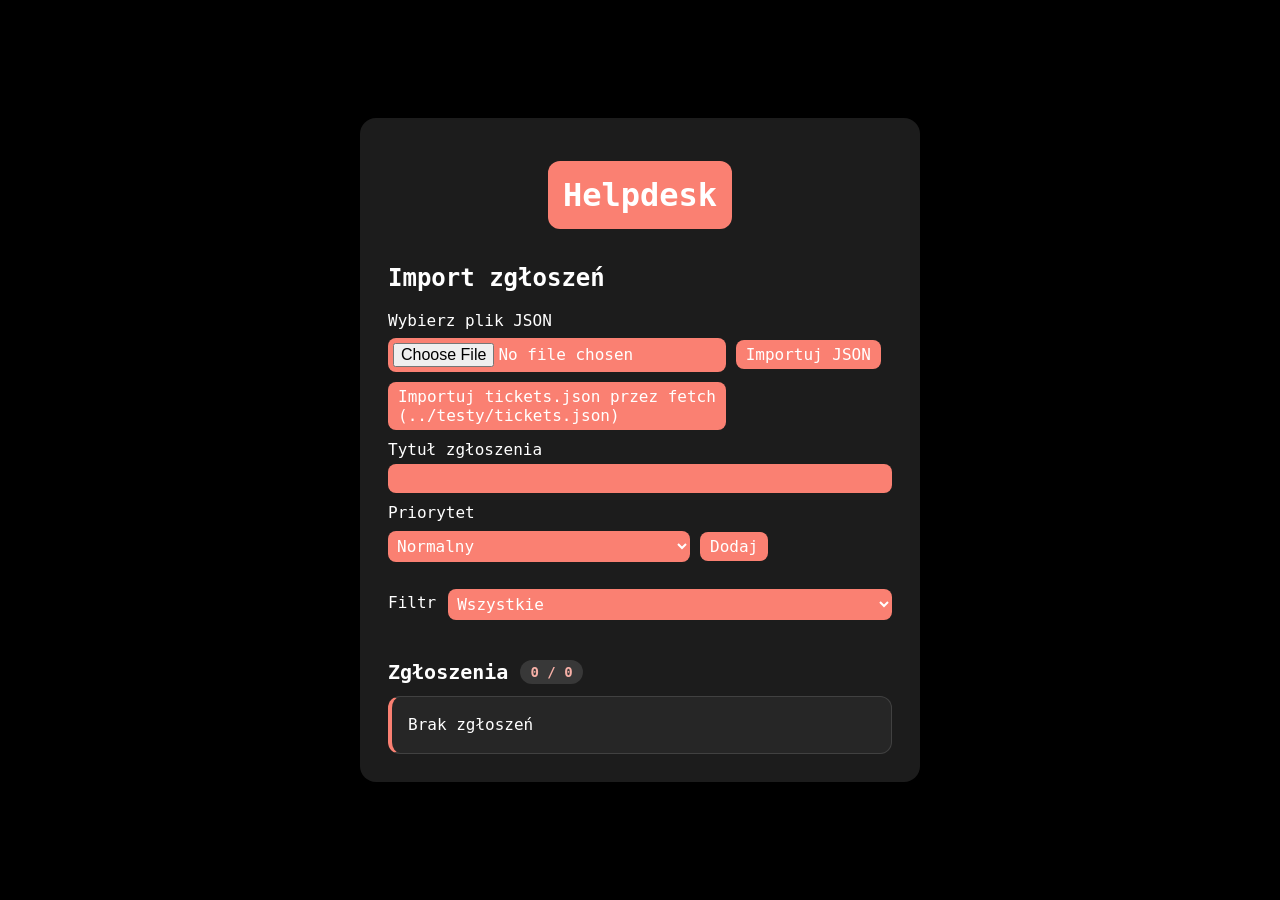
<file: src/index.html>
<!doctype html>
<html lang="pl">
  <head>
    <meta charset="UTF-8" />
    <meta name="viewport" content="width=device-width, initial-scale=1.0" />
    <title>Helpdesk | O. H | D. Z | F. J</title>
    <link rel="stylesheet" href="style.css" />
  </head>
  <body>
    <div class="app">
      <h1>Helpdesk</h1>

      <section class="import-section">
        <h2>Import zgłoszeń</h2>

        <label for="json-file">Wybierz plik JSON</label>
        <input type="file" id="json-file" accept=".json,application/json" />

        <button type="button" id="import-file">Importuj JSON</button>
        <button type="button" id="import-fetch">
          Importuj tickets.json przez fetch<br />
          (../testy/tickets.json)
        </button>
      </section>

      <form id="ticket-form">
        <label for="title">Tytuł zgłoszenia</label>
        <input id="title" name="title" maxlength="80" />

        <label for="priority">Priorytet</label>
        <select id="priority" name="priority">
          <option value="high">Wysoki</option>
          <option value="normal" selected>Normalny</option>
          <option value="low">Niski</option>
        </select>

        <button id="submit" type="submit">Dodaj</button>
      </form>

      <div class="filter-controls">
        <label for="filter">Filtr</label>
        <select id="filter">
          <option value="all">Wszystkie</option>
          <option value="new">Nowe</option>
          <option value="doing">W trakcie</option>
          <option value="done">Zakończone</option>
        </select>
      </div>

      <p id="message" role="status"></p>

      <section class="tickets-section">
        <div class="tickets-header">
          <h2 id="tickets-header">Zgłoszenia</h2>
          <p id="counter">0 / 0</p>
        </div>

        <ol id="tickets"></ol>
      </section>

      <script type="module" src="./app.js"></script>
    </div>
  </body>
</html>
</file>
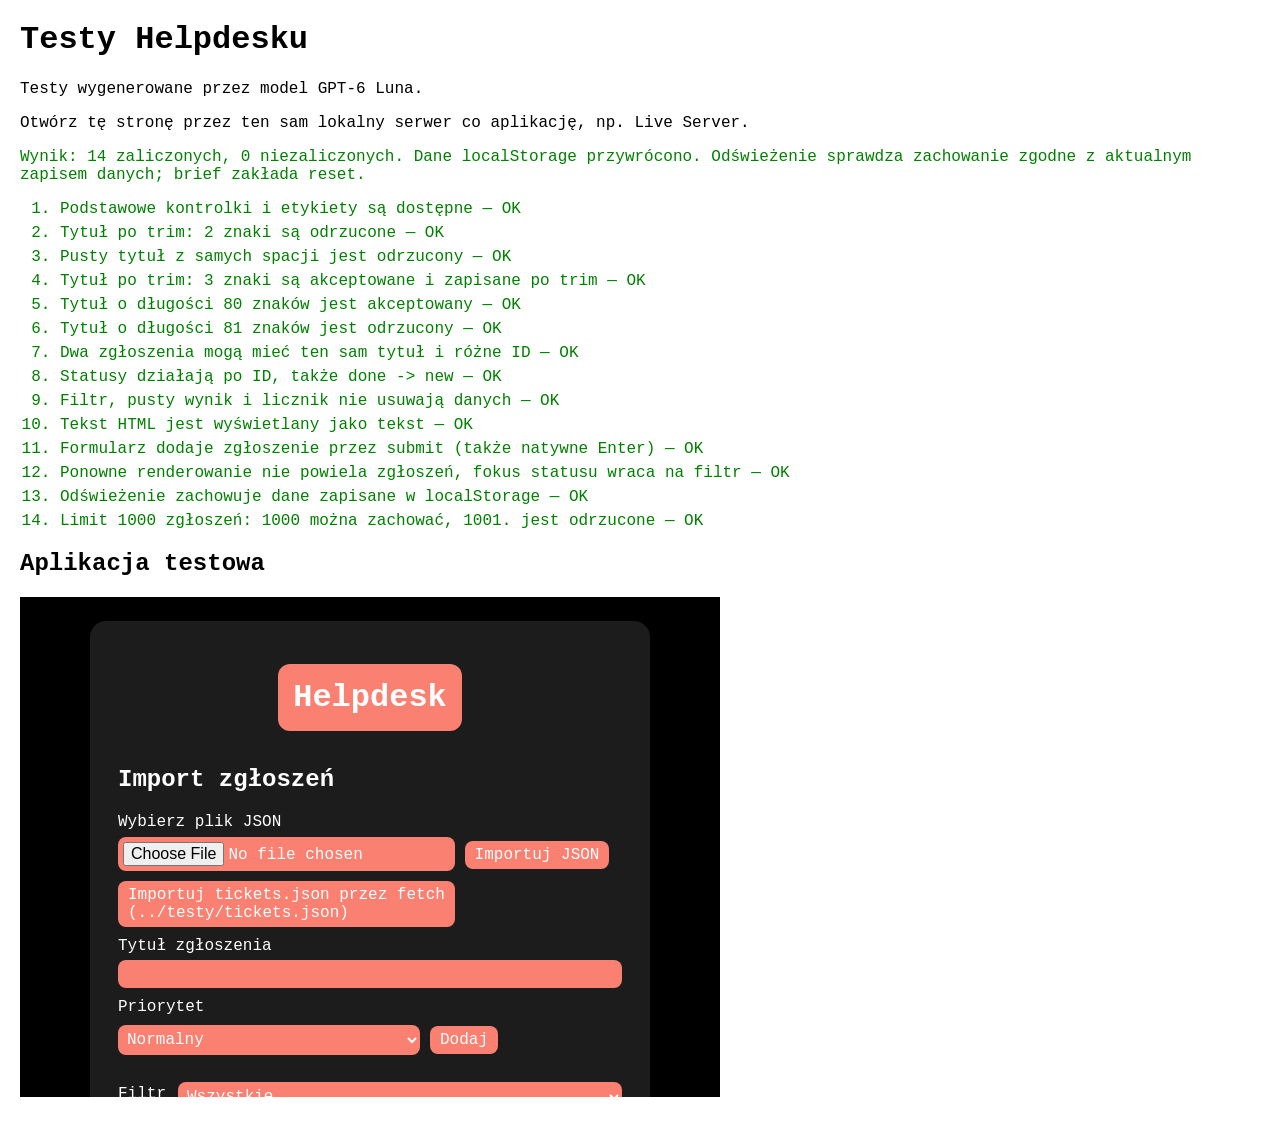
<file: src/test.html>
<!doctype html>
<html lang="pl">
  <head>
    <meta charset="UTF-8" />
    <meta name="viewport" content="width=device-width, initial-scale=1.0" />
    <title>Testy Helpdesku</title>
    <style>
      body {
        font-family: monospace, sans-serif;
        margin: 20px;
      }

      li {
        margin: 6px 0;
      }

      .pass {
        color: green;
      }

      .fail {
        color: #a00;
      }

      iframe {
        width: 700px;
        height: 500px;
        border: 0;
      }
    </style>
    <script defer src="test.js"></script>
  </head>
  <body>
    <h1>Testy Helpdesku</h1>
    <p>Testy wygenerowane przez model GPT-6 Luna.</p>
    <p>
      Otwórz tę stronę przez ten sam lokalny serwer co aplikację, np. Live
      Server.
    </p>
    <p id="summary">Uruchamianie testów...</p>
    <ol id="results"></ol>
    <h2>Aplikacja testowa</h2>
    <iframe id="app" src="index.html" title="Testowana aplikacja"></iframe>
  </body>
</html>
</file>
<file: src/style.css>
body {
  font-family: monospace, sans-serif;
  box-sizing: border-box;
  min-height: 100vh;
  margin: 0;
  padding: 24px;
  background: black;
  color: white;
  display: grid;
  place-items: center;
}

.app {
  box-sizing: border-box;
  width: min(100%, 560px);
  padding: 28px;
  display: flex;
  flex-direction: column;
  align-items: stretch;
  border-radius: 16px;
  background: #1c1c1c;
  text-align: left;
}

h1 {
  align-self: center;
  margin: 15px;
  padding: 15px;
  border-radius: 12px;
  background: salmon;
}

form {
  width: 100%;
}

label {
  display: block;
  margin-top: 10px;
}

input,
select {
  font: inherit;
  box-sizing: border-box;
  border: 0;
  border-radius: 8px;
  margin-top: 5px;
  padding: 5px;
  background: salmon;
  color: white;
}

input:focus,
select:focus,
button:focus-visible {
  outline: 2px solid white;
  outline-offset: 2px;
}

#title {
  width: 100%;
}

#priority {
  width: 60%;
}

button {
  border: 0;
  border-radius: 8px;
  margin-top: 10px;
  padding: 5px 10px;
  cursor: pointer;
  background: salmon;
  color: white;
  font: inherit;
}

.filter-controls {
  display: grid;
  grid-template-columns: auto minmax(0, 1fr);
  align-items: center;
  gap: 12px;
  margin-top: 22px;
}

.filter-controls label {
  margin: 0;
}

#filter {
  width: 100%;
}

#message {
  min-height: 1em;
  margin: 16px 0 0;
}

#message.error {
  color: #ff8a80;
}

.tickets-section {
  margin-top: 8px;
}

.tickets-header {
  display: flex;
  align-items: center;
  gap: 12px;
  margin-bottom: 12px;
}

.tickets-header h2 {
  margin: 0;
  font-size: 1.25rem;
}

#counter {
  margin: 0;
  padding: 4px 10px;
  border-radius: 120px;
  background: #383838;
  color: #f7b0a7;
  font-size: 0.875rem;
  font-weight: 700;
}

#tickets {
  display: grid;
  gap: 12px;
  margin: 0;
  padding: 0;
  list-style: none;
  overflow-wrap: anywhere;
}

#tickets li {
  min-width: 0;
  padding: 16px;
  border: 1px solid #414141;
  border-left: 4px solid salmon;
  border-radius: 12px;
  background: #262626;
  line-height: 1.5;
  overflow-wrap: anywhere;
}

#tickets label {
  display: block;
  margin: 12px 0 5px;
  color: #bbb;
  font-size: 0.875rem;
}

#tickets select {
  margin: 0;
}

#tickets button {
  margin: 0;
  margin-left: 8px;
  background: #414141;
}

#tickets button:hover {
  background: #555;
}

@media (max-width: 480px) {
  .app {
    padding: 20px;
  }
}

button:disabled,
input:disabled,
select:disabled {
  opacity: 0.5;
  cursor: not-allowed;
}

#import-fetch {
  text-align: left;
}
</file>
